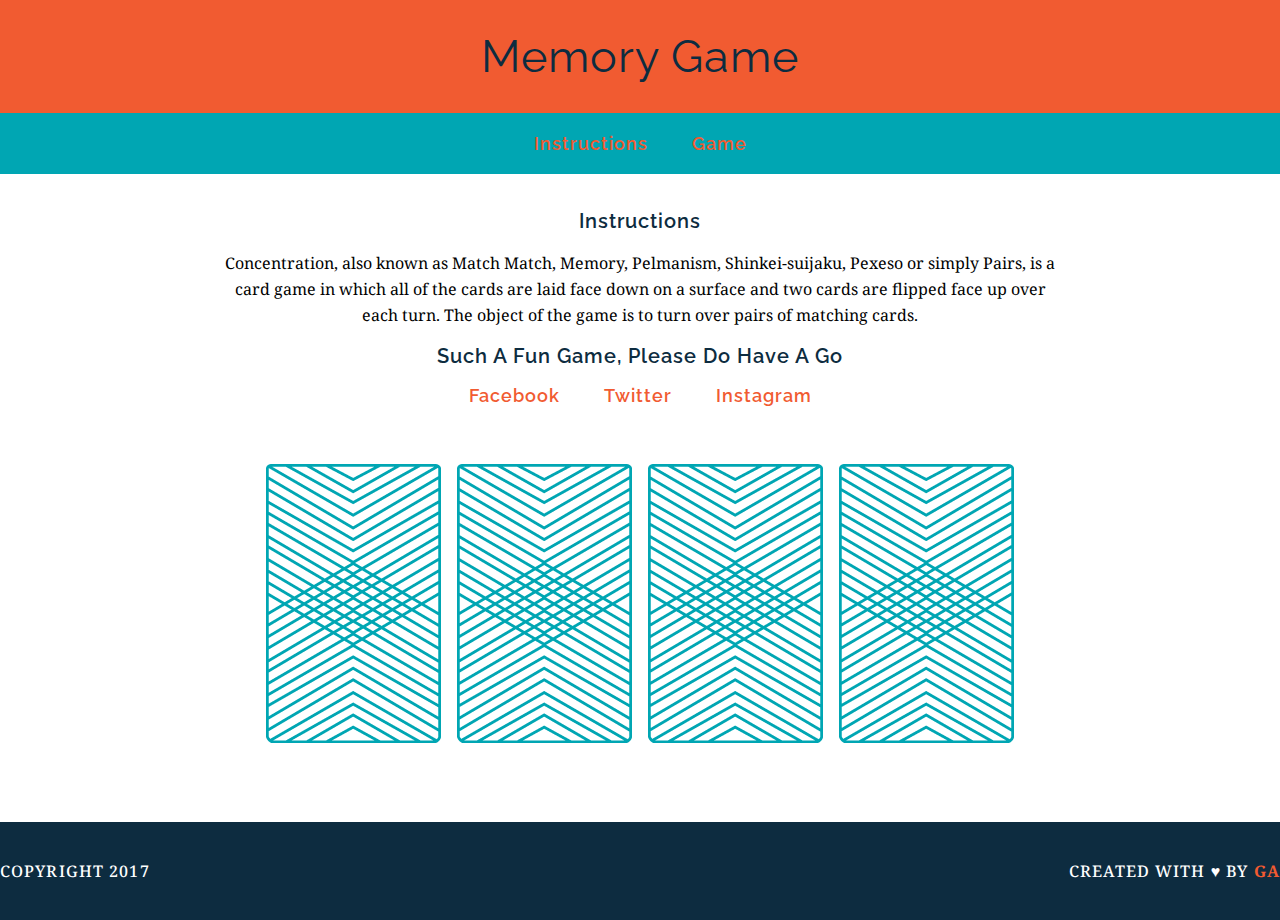
<file: index.html>
<!DOCTYPE html>
<html>
<head>
	<title>Memory Card Game</title>
	<link href="https://fonts.googleapis.com/css?family=Droid+Serif|Raleway:400,500,600,700" rel="stylesheet">
	<link href="css/style.css" rel="stylesheet" type="text/css">

</head>
<body>
	<header>
		<h1>Memory Game</h1>
	</header>
	<nav>
		<a href="#instructions">Instructions</a> <a href="#game">Game</a>
	</nav>

	<main>
	<h2 id="instructions">Instructions</h2>
	<p>Concentration, also known as Match Match, Memory, Pelmanism, Shinkei-suijaku, Pexeso or simply Pairs, is a card game in which all of the cards are laid face down on a surface and two cards are flipped face up over each turn. The object of the game is to turn over pairs of matching cards.</p>
	<h2>Such a fun game, please do have a go</h2>
	<a href="#">Facebook</a> <a href="#">Twitter</a>  <a href="#">Instagram</a>
	<br>
	<br>
	

	<div id="game-board" class="board clearfix"></div>

	

	</main>

	<footer class="clearfix">
		<p class="copyright">
			Copyright 2017
		</p>

		<p class="message">
			Created with &hearts; by <span class="name">GA</span>
		</p>
	</footer>


<script src="js/main.js"></script>
</body>
</html>
</file>
<file: css/style.css>
body {
text-align: center;
margin: 0;
}

header {
	background-color: #F15B31;
	color: #FFFFFF;
	padding: 30px 20px;
}
a {
	text-decoration: none;
	font-family: Raleway, sans-serif;
	color: #F15B31;
	letter-spacing: 1px;
	font-weight: 600;
	font-size: 18px;
	text-transform: capitalize;
	margin: 0 20px;
}

a:hover {
	border-color: white;
}

h1, h2 {
	font-family: Raleway, sans-serif;
	color: #0D2C40;
	letter-spacing: 1px;
	text-transform: capitalize;
	border: red;
	

}

h1 {
	font-weight: 400;
	font-size: 45px;
	margin: 0;
}

h2 {
	font-weight: 600;
	font-size: 20px;
}

p{
	font-family: "Droid Serif", serif;
	font-size: 16px;
	line-height: 26px;
}

nav { 
	background-color: #00a6b3;
	color: #FFFFFF;
	padding: 20px 0;
 }


nav a {
	border-bottom: 2px solid transparent;
}
 main {
 	width: 850px;
 	margin: 35px auto;

 }

 img {
 	margin: 40px 8px;
 	
 }

 footer {
 	text-transform: uppercase;
 	padding: 20px 0;
 	background-color: #0D2C40;
 	color: white;
 	font-size: 14px;
 	letter-spacing: 0.08em;
 	font-weight: 500;
 	font-family: Raleway, sans-serif;
 }

 .copyright {
 	float: left;
 }

 .message {
 	float: right;
 }

 .clearfix:after {
 	visibility: hidden;
 	display: block;
 	content: " ";
 	clear: both;
 	height: 0;
 	font-size: 0;

 }

 .name {
 	color: #F15B31;
 	font-weight: 700;
 }
</file>
